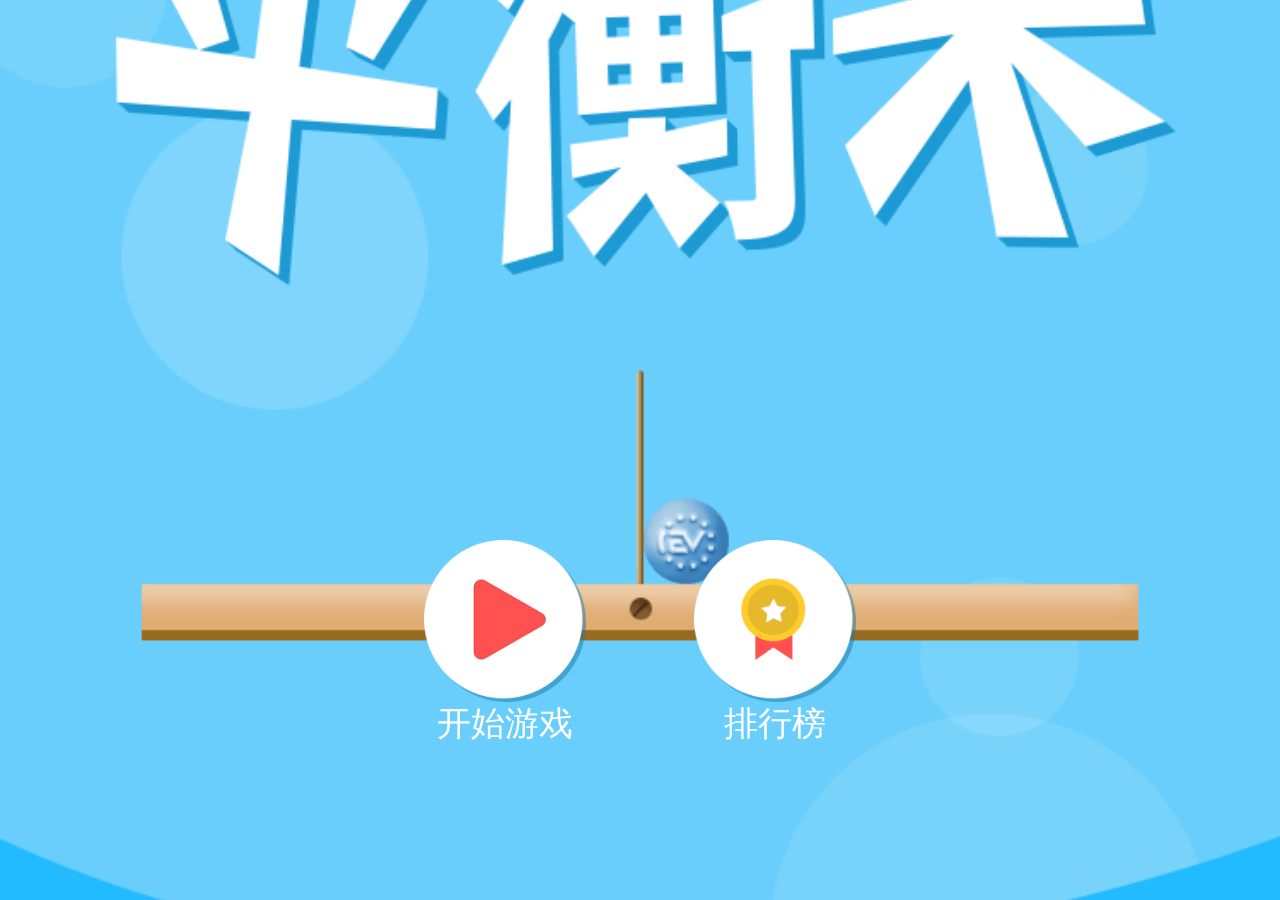
<file: index.html>
<!DOCTYPE html>
<html lang="en">
<head>
	<meta charset="UTF-8">
	<meta name="viewport" content="width=device-width, initial-scale=1,maximum-scale=1.0,user-scalable=0">
	<title>平衡木</title>
	<link rel="stylesheet" href="bar_game/css/beam.css">
	<script src="bar_game/js/jquery.min.js"></script>
	<!-- <script src="http://res.wx.qq.com/open/js/jweixin-1.0.0.js"></script> -->
	<script>
		// var _hmt = _hmt || [];
	 //    (function() {
	 //      var hm = document.createElement("script");
	 //      hm.src = "//hm.baidu.com/hm.js?08fbff2126b854cf44dd20dcfc7817ad";
	 //      var s = document.getElementsByTagName("script")[0];
	 //      s.parentNode.insertBefore(hm, s);
	 //    })();

	 //    (function(i,s,o,g,r,a,m){i['GoogleAnalyticsObject']=r;i[r]=i[r]||function(){
	 //    (i[r].q=i[r].q||[]).push(arguments)},i[r].l=1*new Date();a=s.createElement(o),
	 //    m=s.getElementsByTagName(o)[0];a.async=1;a.src=g;m.parentNode.insertBefore(a,m)
	 //    })(window,document,'script','//www.google-analytics.com/analytics.js','ga');

	 //    ga('create', 'UA-75805547-1', 'auto');
	 //    ga('send', 'pageview');
	 //    function trackEvent(category,action,opt_label,opt_value){
	 //        _hmt.push(['_trackEvent', category, action, opt_label, opt_value]);
	 //        ga('send', 'event', category, action, opt_label, opt_value);
	 //    }

		// trackEvent('平衡木游戏推广','链接打开数','访问量');

        if (!window.paper) {
            var paperScript = document.createElement('script');
            paperScript.src = "bar_game/js/paper-full.min.js";
            document.head.appendChild(paperScript);
        }
     //    var this_text = '重温经典系列No.1《平衡木》我们要重温的，也许不仅仅是游戏。';
     //    var friend_text = '最怀念的不是游戏本身，而是玩游戏的人';
     //    wx.config({
     //        debug: false, 

     //        appId: "{$signPackage['appId']}", // 必填，公众号的唯一标识

     //        timestamp: "{$signPackage['timestamp']}", // 必填，生成签名的时间戳

     //        nonceStr: "{$signPackage['nonceStr']}", // 必填，生成签名的随机串

	    //     signature: "{$signPackage['signature']}", // 必填，签名，见附录1

	    //     jsApiList: ['onMenuShareTimeline', 'onMenuShareAppMessage'] // 必填，需要使用的JS接口列表，所有JS接口列表见附录2
	    // });
	    // function share_th(){
	    // 	wx.ready(function () {
		   //      wx.onMenuShareAppMessage({
		   //          title: this_text, // 分享标题
		   //          desc: friend_text,         
		   //          link: "http://www.i-ev.com/index.php?m=activity&c=game&a=balance",
		   //          imgUrl: 'http://www.i-ev.com/statics/game/bar_game/images/blance_200.jpg',
		   //          type: 'link',
		   //          dataUrl: '',
		   //          success: function () {
		   //              trackEvent('平衡木游戏推广','分享','分享给朋友');
		   //          },
		   //          cancel: function () {

		   //          }

		   //      });
		   //      wx.onMenuShareTimeline({
		   //          title: this_text, // 分享标题
		   //          link: "http://www.i-ev.com/index.php?m=activity&c=game&a=balance",
		   //          imgUrl: 'http://www.i-ev.com/statics/game/bar_game/images/blance_200.jpg',
		   //          success: function () {
		   //              trackEvent('平衡木游戏推广','分享','分享朋友圈');
		   //          },
		   //          cancel: function () {

		   //          }
		   //      });
		   //  });
	    // }
	    // share_th();
    </script>
</head>
<body>
	<div id="loading">
		<div class="wrap">
			<h2 class="load-logo">
				<img src="bar_game/images/download-logo.png" alt="">
			</h2>
			<p>中国电动汽车跨界平台运营商</p>
			<span class='loadtext'>游戏载入中<span><i>...</i></span></span>
		</div>
	</div>
	<div class="canvas-box">
		<canvas id="canvas" resize stats hidpi="on"></canvas>
	</div>
	<div class="canvas-btn">
		<div class="btn btn-left">
			<!-- <div class="touch"></div> -->
		</div>
		<div class="btn btn-right">
			<!-- <div class="touch"></div> -->
		</div>
	</div>
	<div class="start">
		<div class="start-button">
			<div class="B start-left">
				<img src="bar_game/images/start-btn-btn.png" alt="">
				开始游戏
			</div>
			<div class="B start-right">
				<img src="bar_game/images/ranking-btn-bg.png" alt="">
				排行榜
			</div>
		</div>
	</div>
	<div class="Ranking-List">
		<span class="logo">
			<img src="bar_game/images/logo.png" alt="">
		</span>
		<h2 class="rank-tit">排行榜</h2>
		<div class="rank-me">
			<div class="rank-me-box">
				<div class="list-man">
					<span class="num">暂无</span>
					<span class="man-img">
						<img src="bar_game/images/touxiang.png" alt="">
					</span>
					<span class="man-name">
						暂无
					</span>
				</div>
				<div class="list-time">
					暂无
				</div>
			</div>
		</div>
		<ul class="rank-list"></ul>
		<!-- <div class="rank-banner" style="display: none">
			<img src="bar_game/images/ranking-banner.png" alt="">
			<span class="close-rank-banner"></span>
		</div> -->
		<span class="close-Rank"></span>
	</div>
	<div class="end">
		<div class="end-box">
			<span class="end-time"></span>
			<div class="end-courage" style="display: block">
				不错呦，继续加油哦！！
			</div>
			<!-- <div class="end-Ranking">您的最好成绩是<span class="goodtime"></span>" 位列第<span class="goodnum">计算中...</span></div> -->
			<ul class="three-list"></ul>
			<div class="end-btn">
				<div class="endB Ebtn-left">
					<img src="bar_game/images/share.png" alt="">
					分享
				</div>
				<div class="endB Ebtn-center">
					<img src="bar_game/images/ranking-end-bg.png" alt="">
					排行榜
				</div>
				<div class="endB Ebtn-right">
					<img src="bar_game/images/again-bg.png" alt="">
					重来
				</div>
			</div>
		</div>
		<div class="end-banner" data-falg="true">
			<img src="bar_game/images/ranking-banner.png" alt="">
			<!-- <div class="banner-logo">
				<img src="bar_game/images/JNClogo.png" alt="">
			</div>	
			<p class="banner-tit">聚能充APP</p>
			<p class="banner-text">下载注册送50元电费</p> -->
			<span class="close-endbanner"></span>
		</div>
		<div class="end-banner1" data-falg="true">
			<img src="bar_game/images/end-banner1bg.png" alt="">
			<span class="close-endbanner1"></span>
		</div>
	</div>
	<div class="download active-no">
		<div class="download-box">
			<div class="download-img">
				<img src="bar_game/images/download-banner.png" alt="">
			</div>
			<div class="wushi">
				<img src="bar_game/images/wushiicon.png" alt="">
			</div>
			<h2 class='download-tit'>聚能充</h2>
			<p class="download-text">做贴心的找桩充电APP</p>
			<div class="download-code">
				<div class="code-left">
					<span class="downbtn">
						<a href="http://ju.i-ev.com/index.html?source=downBalanceBeam">下载APP</a>
					</span>
					<div class="downtext">
						扫码关注聚能充公众号<br/>体验便捷式找桩充电服务
						<i></i>
					</div>
				</div>
				<div class="code-right">
					<img src="bar_game/images/JUCgongzhonghao.png" alt="">
				</div>
			</div>
			<span class="download-logo"></span>
			<span class="close-down"></span>
		</div>
	</div>
	<div class="Advertisement active-no">
		<div class="Adver-box">
			<a href="http://www.i-ev.com/huodong/wdopen">
				<img src="bar_game/images/Advertisementbg.png" alt="">
				<span class="close-Adver"></span>
			</a>
		</div>
	</div>
	<div class="ajax-load">
		<img src="bar_game/images/loading.gif" alt="">
	</div>
	<div class="start-footer" data-falg="true">
		<i>关注聚能充公众号即送50元电费</i>
		<span class="close-start-footer"></span>
	</div>
	<div class="start-footer1" data-falg="true">
		<img src="bar_game/images/startfooter1banner.png" alt="">
		<span class="close-start-footer1"></span>
	</div>
	<div class="share-box">
		<img src="bar_game/images/share_shou.png" alt="">
		<p>点击右上角<br/>告诉你的小伙伴们^_^</p>
	</div>
	<div class="rank-baer-open active-no">
			<img src="bar_game/images/rank-banner-cont.png" alt="">
			<!-- <span class="rank-code"></span> -->
			<span class="close-rankopen"></span>
		</div>
	<div class="imglist">
		<img id="wood" src="bar_game/images/wood_bg.png" alt="">
		<img id="bar" src="bar_game/images/bar_bg.png" alt="">
		<img id="pin" src="bar_game/images/pin_circle_bg.png" alt="">
	</div>
</body>
<script>
	;
    (function () {
        var cw = window.innerWidth;
        var $html = document.querySelector('html');
        if (cw > 540) {
            $html.style.fontSize = '33.75px';
        } else {
            $html.style.fontSize = cw * .05 + 'px';
        }
    })(); 
	
</script>
<script type="text/paperscript" canvas="canvas" src="bar_game/js/beam.js"></script>
<!-- <script src="bar_game/js/track.js?v=1.3"></script> -->
</html>
</file>
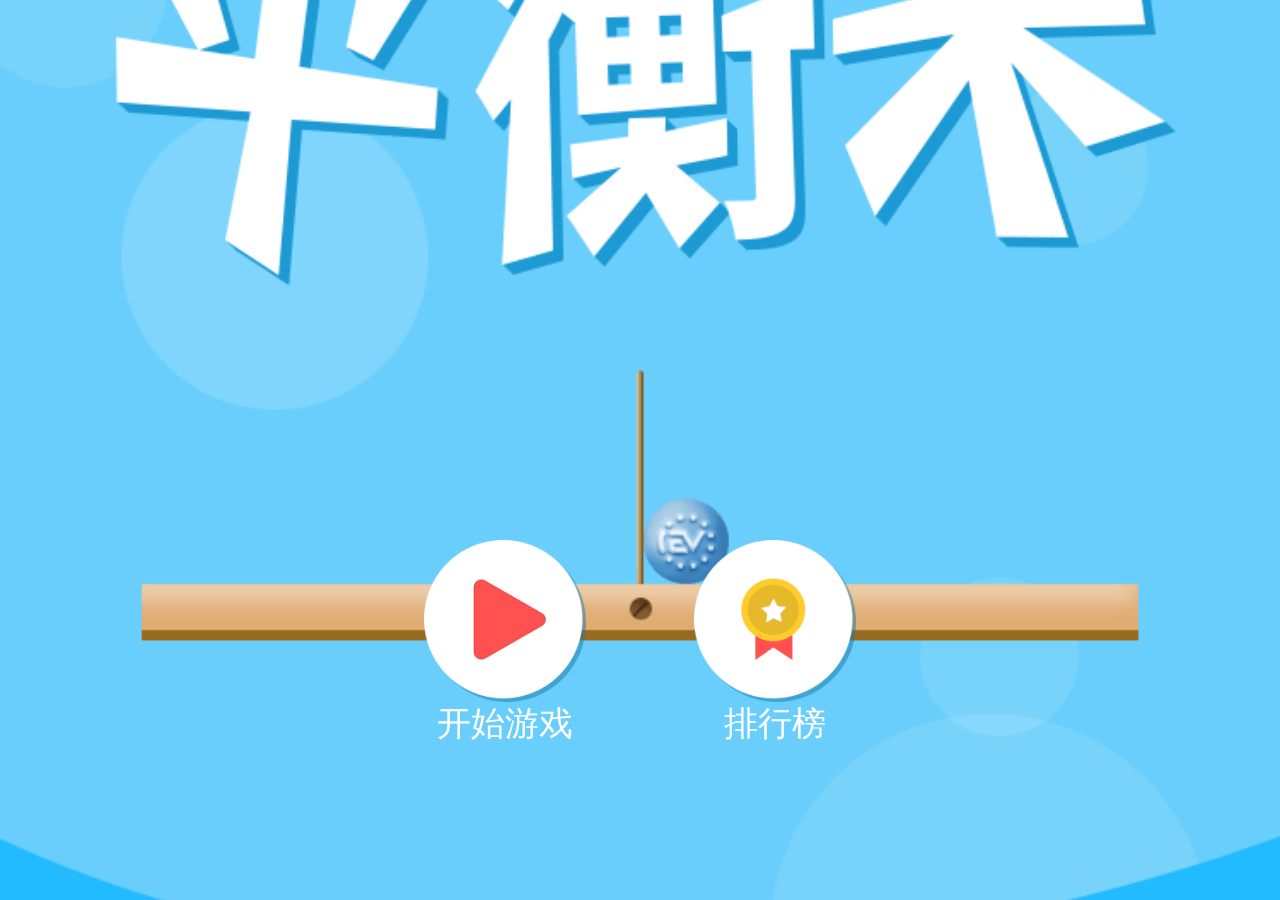
<file: balance.html>
<!DOCTYPE html>
<html lang="en">
<head>
	<meta charset="UTF-8">
	<meta name="viewport" content="width=device-width, initial-scale=1,maximum-scale=1.0,user-scalable=0">
	<title>平衡木</title>
	<link rel="stylesheet" href="bar_game/css/beam.css?v=3.2">
	<script src="bar_game/js/jquery.min.js"></script>
	<script src="http://res.wx.qq.com/open/js/jweixin-1.0.0.js"></script>
	<script>
		var _hmt = _hmt || [];
	    (function() {
	      var hm = document.createElement("script");
	      hm.src = "//hm.baidu.com/hm.js?08fbff2126b854cf44dd20dcfc7817ad";
	      var s = document.getElementsByTagName("script")[0];
	      s.parentNode.insertBefore(hm, s);
	    })();

	    (function(i,s,o,g,r,a,m){i['GoogleAnalyticsObject']=r;i[r]=i[r]||function(){
	    (i[r].q=i[r].q||[]).push(arguments)},i[r].l=1*new Date();a=s.createElement(o),
	    m=s.getElementsByTagName(o)[0];a.async=1;a.src=g;m.parentNode.insertBefore(a,m)
	    })(window,document,'script','//www.google-analytics.com/analytics.js','ga');

	    ga('create', 'UA-75805547-1', 'auto');
	    ga('send', 'pageview');
	    function trackEvent(category,action,opt_label,opt_value){
	        _hmt.push(['_trackEvent', category, action, opt_label, opt_value]);
	        ga('send', 'event', category, action, opt_label, opt_value);
	    }

		trackEvent('平衡木游戏推广','链接打开数','访问量');

        if (!window.paper) {
            var paperScript = document.createElement('script');
            paperScript.src = "bar_game/js/paper-full.min.js";
            document.head.appendChild(paperScript);
        }
        var this_text = '重温经典系列No.1《平衡木》我们要重温的，也许不仅仅是游戏。';
        var friend_text = '最怀念的不是游戏本身，而是玩游戏的人';
        wx.config({
            debug: false, 

            appId: "{$signPackage['appId']}", // 必填，公众号的唯一标识

            timestamp: "{$signPackage['timestamp']}", // 必填，生成签名的时间戳

            nonceStr: "{$signPackage['nonceStr']}", // 必填，生成签名的随机串

	        signature: "{$signPackage['signature']}", // 必填，签名，见附录1

	        jsApiList: ['onMenuShareTimeline', 'onMenuShareAppMessage'] // 必填，需要使用的JS接口列表，所有JS接口列表见附录2
	    });
	    function share_th(){
	    	wx.ready(function () {
		        wx.onMenuShareAppMessage({
		            title: this_text, // 分享标题
		            desc: friend_text,         
		            link: "http://www.i-ev.com/index.php?m=activity&c=game&a=balance",
		            imgUrl: 'http://www.i-ev.com/statics/game/bar_game/images/blance_200.jpg',
		            type: 'link',
		            dataUrl: '',
		            success: function () {
		                trackEvent('平衡木游戏推广','分享','分享给朋友');
		            },
		            cancel: function () {

		            }

		        });
		        wx.onMenuShareTimeline({
		            title: this_text, // 分享标题
		            link: "http://www.i-ev.com/index.php?m=activity&c=game&a=balance",
		            imgUrl: 'http://www.i-ev.com/statics/game/bar_game/images/blance_200.jpg',
		            success: function () {
		                trackEvent('平衡木游戏推广','分享','分享朋友圈');
		            },
		            cancel: function () {

		            }
		        });
		    });
	    }
	    share_th();
    </script>
</head>
<body>
	<div id="loading">
		<div class="wrap">
			<h2 class="load-logo">
				<img src="bar_game/images/download-logo.png" alt="">
			</h2>
			<p>中国电动汽车跨界平台运营商</p>
			<span class='loadtext'>游戏载入中<span><i>...</i></span></span>
		</div>
	</div>
	<div class="canvas-box">
		<canvas id="canvas" resize stats hidpi="on"></canvas>
	</div>
	<div class="canvas-btn">
		<div class="btn btn-left">
			<!-- <div class="touch"></div> -->
		</div>
		<div class="btn btn-right">
			<!-- <div class="touch"></div> -->
		</div>
	</div>
	<div class="start">
		<div class="start-button">
			<div class="B start-left">
				<img src="bar_game/images/start-btn-btn.png" alt="">
				开始游戏
			</div>
			<div class="B start-right">
				<img src="bar_game/images/ranking-btn-bg.png" alt="">
				排行榜
			</div>
		</div>
	</div>
	<div class="Ranking-List">
		<span class="logo">
			<img src="bar_game/images/logo.png" alt="">
		</span>
		<h2 class="rank-tit">排行榜</h2>
		<div class="rank-me">
			<div class="rank-me-box">
				<div class="list-man">
					<span class="num">暂无</span>
					<span class="man-img">
						<img src="bar_game/images/touxiang.png" alt="">
					</span>
					<span class="man-name">
						暂无
					</span>
				</div>
				<div class="list-time">
					暂无
				</div>
			</div>
		</div>
		<ul class="rank-list"></ul>
		<!-- <div class="rank-banner" style="display: none">
			<img src="bar_game/images/ranking-banner.png" alt="">
			<span class="close-rank-banner"></span>
		</div> -->
		<span class="close-Rank"></span>
	</div>
	<div class="end">
		<div class="end-box">
			<span class="end-time"></span>
			<div class="end-courage">
				不错呦，继续加油哦！！
			</div>
			<div class="end-Ranking">您的最好成绩是<span class="goodtime"></span>" 位列第<span class="goodnum">计算中...</span></div>
			<ul class="three-list"></ul>
			<div class="end-btn">
				<div class="endB Ebtn-left">
					<img src="bar_game/images/share.png" alt="">
					分享
				</div>
				<div class="endB Ebtn-center">
					<img src="bar_game/images/ranking-end-bg.png" alt="">
					排行榜
				</div>
				<div class="endB Ebtn-right">
					<img src="bar_game/images/again-bg.png" alt="">
					重来
				</div>
			</div>
		</div>
		<div class="end-banner" data-falg="true">
			<img src="bar_game/images/ranking-banner.png" alt="">
			<!-- <div class="banner-logo">
				<img src="bar_game/images/JNClogo.png" alt="">
			</div>	
			<p class="banner-tit">聚能充APP</p>
			<p class="banner-text">下载注册送50元电费</p> -->
			<span class="close-endbanner"></span>
		</div>
		<div class="end-banner1" data-falg="true">
			<img src="bar_game/images/end-banner1bg.png" alt="">
			<span class="close-endbanner1"></span>
		</div>
	</div>
	<div class="download active-no">
		<div class="download-box">
			<div class="download-img">
				<img src="bar_game/images/download-banner.png" alt="">
			</div>
			<div class="wushi">
				<img src="bar_game/images/wushiicon.png" alt="">
			</div>
			<h2 class='download-tit'>聚能充</h2>
			<p class="download-text">做贴心的找桩充电APP</p>
			<div class="download-code">
				<div class="code-left">
					<span class="downbtn">
						<a href="http://ju.i-ev.com/index.html?source=downBalanceBeam">下载APP</a>
					</span>
					<div class="downtext">
						扫码关注聚能充公众号<br/>体验便捷式找桩充电服务
						<i></i>
					</div>
				</div>
				<div class="code-right">
					<img src="bar_game/images/JUCgongzhonghao.png" alt="">
				</div>
			</div>
			<span class="download-logo"></span>
			<span class="close-down"></span>
		</div>
	</div>
	<div class="Advertisement active-no">
		<div class="Adver-box">
			<a href="http://www.i-ev.com/huodong/wdopen">
				<img src="bar_game/images/Advertisementbg.png" alt="">
				<span class="close-Adver"></span>
			</a>
		</div>
	</div>
	<div class="ajax-load">
		<img src="bar_game/images/loading.gif" alt="">
	</div>
	<div class="start-footer" data-falg="true">
		<i>关注聚能充公众号即送50元电费</i>
		<span class="close-start-footer"></span>
	</div>
	<div class="start-footer1" data-falg="true">
		<img src="bar_game/images/startfooter1banner.png" alt="">
		<span class="close-start-footer1"></span>
	</div>
	<div class="share-box">
		<img src="bar_game/images/share_shou.png" alt="">
		<p>点击右上角<br/>告诉你的小伙伴们^_^</p>
	</div>
	<div class="rank-baer-open active-no">
			<img src="bar_game/images/rank-banner-cont.png" alt="">
			<!-- <span class="rank-code"></span> -->
			<span class="close-rankopen"></span>
		</div>
	<div class="imglist">
		<img id="wood" src="bar_game/images/wood_bg.png" alt="">
		<img id="bar" src="bar_game/images/bar_bg.png" alt="">
		<img id="pin" src="bar_game/images/pin_circle_bg.png" alt="">
	</div>
</body>
<script>
	;
    (function () {
        var cw = window.innerWidth;
        var $html = document.querySelector('html');
        if (cw > 540) {
            $html.style.fontSize = '33.75px';
        } else {
            $html.style.fontSize = cw * .05 + 'px';
        }
    })(); 
	
</script>
<script type="text/paperscript" canvas="canvas" src="bar_game/js/beam.js?v=2.5"></script>
<script src="bar_game/js/track.js?v=1.3"></script>
</html>
</file>
<file: bar_game/css/beam.css>
* {
  margin: 0;
  padding: 0;
  list-style: none;
  box-sizing: border-box;
}
a {
  text-decoration: none;
}
html {
  width: 100%;
  height: 100%;
}
body {
  font-family: 'Helvetica Neue', Helvetica, 'PingFang SC', 'Hiragino Sans GB', 'Microsoft YaHei', Arial, sans-serif;
  background: #e0e0f1;
  width: 100%;
  height: 100%;
  overflow: hidden;
}
img {
  display: block;
  border: none;
}
.imglist {
  background: red;
}
.imglist > img {
  opacity: 0;
}
.canvas-box {
  width: 100%;
  height: 100%;
  overflow: hidden;
}
.loadtext span {
  display: inline-block;
  width: 1rem;
  height: 1rem;
  vertical-align: -0.25rem;
}
.loadtext i {
  display: inline-block;
  width: 1rem;
  height: 1rem;
  float: left;
  line-height: 1;
  text-align: justify;
  overflow: hidden;
  -webkit-animation: dot 1s infinite step-start both;
  animation: dot 1s infinite step-start both;
}
@keyframes dot {
  33% {
    width: 0.2rem;
  }
  66% {
    width: 0.5rem;
  }
}
@-webkit-keyframes dot {
  33% {
    width: 0.2rem;
  }
  66% {
    width: 0.5rem;
  }
}
#loading {
  position: absolute;
  top: 0;
  right: 0;
  bottom: 0;
  left: 0;
  line-height: 3rem;
  text-align: center;
  background: #69cefb;
  display: block;
  z-index: 999;
}
#loading .wrap {
  width: 100%;
  height: 100%;
  position: relative;
}
#loading .load-logo {
  width: 9.33333333rem;
  height: 7.46666667rem;
  padding-top: 4.66666667rem;
  margin: 0 auto;
}
#loading .load-logo img {
  width: 100%;
}
#loading p {
  height: 1.06666667rem;
  line-height: 1.06666667rem;
  text-align: center;
  font-size: 0.74666667rem;
  color: #fff;
}
#loading .loadtext {
  display: block;
  height: 2rem;
  line-height: 2rem;
  text-align: center;
  color: #fff;
  margin-top: 4.26666667rem;
}
.ajax-load {
  position: absolute;
  top: 0;
  bottom: 0;
  left: 0;
  right: 0;
  display: none;
  z-index: 9999;
}
.ajax-load img {
  display: block;
  width: 3rem;
  position: absolute;
  top: 0;
  bottom: 0;
  left: 0;
  right: 0;
  margin: auto;
}
.imglist {
  width: 0;
  height: 0;
  opacity: 0;
  overflow: hidden;
}
.canvas-btn {
  width: 15.46666667rem;
  height: 6.13333333rem;
  position: absolute;
  bottom: 4.26666667rem;
  left: 50%;
  margin-left: -7.73333333rem;
}
.canvas-btn .btn {
  width: 6.13333333rem;
  height: 6.13333333rem;
}
.canvas-btn .btn .touch {
  width: 100%;
  height: 100%;
}
.canvas-btn .btn.btn-left {
  float: left;
  background: url(../images/btn-left-bg.png) no-repeat center center / contain;
}
.canvas-btn .btn.btn-right {
  float: right;
  background: url(../images/btn-right-bg.png) no-repeat center center / contain;
}
/*开始游戏*/
.start {
  position: absolute;
  top: 0;
  left: 0;
  right: 0;
  bottom: 0;
  display: none;
  z-index: 7;
  background: url(../images/start-bg.png) no-repeat center center / cover;
}
.start .start-button {
  width: 12.8rem;
  height: 6.4rem;
  position: absolute;
  bottom: 4.26666667rem;
  left: 50%;
  color: #fff;
  margin-left: -6.4rem;
}
.start .start-button .B {
  width: 4.8rem;
  height: 100%;
  text-align: center;
  padding-top: 4.8rem;
  float: left;
  position: relative;
}
.start .start-button .B > img {
  display: block;
  width: 100%;
  position: absolute;
  top: 0;
  left: 0;
}
.start .start-button .B.start-right {
  float: right;
}
.start-footer {
  width: 100%;
  height: 2.61333333rem;
  background: #3e8dd9;
  position: absolute;
  bottom: 0;
  color: #fff;
  z-index: 6;
  text-align: center;
  line-height: 2.61333333rem;
  font-size: 1.12rem;
}
.start-footer .close-start-footer {
  display: block;
  width: 1.06666667rem;
  height: 1.06666667rem;
  background: url(../images/start-footer-close.png) no-repeat center center / contain;
  position: absolute;
  right: 0.53333333rem;
  top: 0.53333333rem;
}
.start-footer1 {
  width: 100%;
  height: 2.61333333rem;
  position: absolute;
  bottom: 0;
  z-index: 6;
  display: none;
}
.start-footer1 > img {
  display: block;
  width: 100%;
}
.start-footer1 .close-start-footer1 {
  display: block;
  width: 1.06666667rem;
  height: 1.06666667rem;
  background: url(../images/start-footer-close.png) no-repeat center center / contain;
  position: absolute;
  right: 0.53333333rem;
  top: 0.53333333rem;
}
.end {
  position: absolute;
  top: 0;
  right: 0;
  left: 0;
  bottom: 0;
  background: rgba(0, 0, 0, 0.6);
  display: none;
  z-index: 8;
}
.end .end-box {
  width: 16rem;
  height: 21.33333333rem;
  background: #fff;
  border-radius: 0.16rem;
  position: absolute;
  top: 3rem;
  right: 0;
  left: 0;
  margin: auto;
  padding-top: 4.53333333rem;
}
.end .end-box .end-time {
  display: block;
  width: 9.33333333rem;
  height: 4rem;
  background: #ff5150;
  border-radius: 0.13333333rem;
  position: absolute;
  top: -0.4rem;
  left: 3.33333333rem;
  text-align: center;
  line-height: 4rem;
  font-size: 2.66666667rem;
  color: #fff;
}
.end .end-box .end-Ranking {
  width: 100%;
  height: 2.66666667rem;
  line-height: 2.66666667rem;
  font-size: 0.96rem;
  color: #ff5150;
  text-align: center;
}
.end .end-box .end-courage {
  width: 100%;
  height: 1.33333333rem;
  line-height: 1.33333333rem;
  font-size: 1.06666667rem;
  color: #ff5150;
  text-align: center;
  display: none;
}
.end .end-box .three-list {
  padding: 0 0.8rem;
  margin-top: 0.26666667rem;
}
.end .end-box .three-list li {
  width: 100%;
  height: 2.66666667rem;
  border-bottom: 1px solid #ececec;
  padding: 0.26666667rem 0 0.26666667rem 1.86666667rem;
}
.end .end-box .three-list li .list-man {
  width: 8.8rem;
  height: 2.13333333rem;
  border-right: 1px solid #ececec;
  float: left;
}
.end .end-box .three-list li .list-man .man-img {
  display: block;
  width: 2.13333333rem;
  height: 2.13333333rem;
  border-radius: 50%;
  overflow: hidden;
  float: left;
}
.end .end-box .three-list li .list-man .man-img img {
  display: block;
  width: 100%;
}
.end .end-box .three-list li .list-man .man-name {
  width: 6.5rem;
  height: 100%;
  line-height: 2.13333333rem;
  float: left;
  color: #999;
  padding-left: 0.53333333rem;
  font-size: 0.96rem;
  display: block;
  white-space: nowrap;
  overflow: hidden;
  text-overflow: ellipsis;
}
.end .end-box .three-list li .list-time {
  width: 3.46666667rem;
  height: 100%;
  font-size: 1.06666667rem;
  color: #ff5150;
  float: right;
  line-height: 2.13333333rem;
  text-align: center;
}
.end .end-box .three-list li:nth-of-type(1) {
  background: url(../images/number1.png) no-repeat left center / 1.33333333rem 1.73333333rem;
}
.end .end-box .three-list li:nth-of-type(2) {
  background: url(../images/number2.png) no-repeat left center / 1.33333333rem 1.73333333rem;
}
.end .end-box .three-list li:nth-of-type(3) {
  background: url(../images/number3.png) no-repeat left center / 1.33333333rem 1.73333333rem;
}
.end .end-box .end-btn {
  width: 12.26666667rem;
  height: 4.26666667rem;
  position: absolute;
  bottom: 0.53333333rem;
  left: 50%;
  margin-left: -6.13333333rem;
}
.end .end-box .end-btn .endB {
  width: 2.93333333rem;
  height: 100%;
  padding-top: 3.2rem;
  text-align: center;
  position: relative;
  float: left;
  font-size: 0.8rem;
}
.end .end-box .end-btn .endB img {
  display: block;
  width: 100%;
  position: absolute;
  top: 0;
  left: 0;
  color: 666;
}
.end .end-box .end-btn .endB.Ebtn-center {
  margin: 0 1.73333333rem;
}
.end .end-banner {
  width: 100%;
  height: 5.22666667rem;
  background: #69cefb;
  position: absolute;
  bottom: 0;
  left: 0;
  line-height: 5.22666667rem;
  color: #fff;
  padding-left: 6.13333333rem;
}
.end .end-banner > img {
  display: block;
  width: 100%;
  position: absolute;
  left: 0;
  top: 0;
}
.end .end-banner .banner-logo {
  width: 5.28rem;
  height: 100%;
  position: absolute;
  top: 0;
  left: 0;
  background: rgba(255, 255, 255, 0.3);
}
.end .end-banner .banner-logo img {
  width: 3.81333333rem;
  position: absolute;
  top: 0;
  right: 0;
  bottom: 0;
  left: 0;
  margin: auto;
}
.end .end-banner .banner-tit {
  height: 2.66666667rem;
  line-height: 1.33333333rem;
  width: 100%;
  padding-top: 1.06666667rem;
  font-size: 1.70666667rem;
}
.end .end-banner .banner-text {
  line-height: 2.13333333rem;
}
.end .end-banner .close-endbanner {
  display: block;
  width: 1.33333333rem;
  height: 1.33333333rem;
  background: url(../images/start-footer-close.png) no-repeat center center / contain;
  position: absolute;
  right: 0.53333333rem;
  top: 0.53333333rem;
  z-index: 9;
}
.end .end-banner1 {
  width: 100%;
  height: 5.22666667rem;
  position: absolute;
  bottom: 0;
  left: 0;
  display: none;
}
.end .end-banner1 > img {
  display: block;
  width: 100%;
}
.end .end-banner1 .close-endbanner1 {
  display: block;
  width: 1.33333333rem;
  height: 1.33333333rem;
  background: url(../images/start-footer-close.png) no-repeat center center / contain;
  position: absolute;
  right: 0.53333333rem;
  top: 0.53333333rem;
  z-index: 9;
}
.Ranking-List {
  position: absolute;
  top: 0;
  right: 0;
  bottom: 0;
  left: 0;
  background: #ebebf5;
  display: none;
  z-index: 99;
  padding: 1.22666667rem 1.2rem 0;
}
.Ranking-List .logo {
  display: block;
  width: 6rem;
  height: 1.33333333rem;
  margin: 0 auto;
}
.Ranking-List .logo img {
  width: 100%;
}
.Ranking-List .rank-tit {
  width: 10.66666667rem;
  height: 2.13333333rem;
  line-height: 2.13333333rem;
  padding-left: 4.16rem;
  margin: 0.26666667rem auto 0;
  font-size: 1.28rem;
  color: #fff;
  font-weight: 400;
  background: url(../images/rank_titbg.png) no-repeat center center / contain;
}
.Ranking-List .rank-me {
  width: 100%;
  height: 3.89333333rem;
  background: #f6f6f6;
  margin-top: 0.93333333rem;
  padding: 0 1.33333333rem;
}
.Ranking-List .rank-me-box {
  width: 100%;
  height: 100%;
  padding: 0.66666667rem 0 0.66666667rem 1.86666667rem;
  position: relative;
}
.Ranking-List .rank-me-box .list-man {
  width: 9.06666667rem;
  height: 2.13333333rem;
  border-right: 1px solid #ececec;
  float: left;
}
.Ranking-List .rank-me-box .list-man .num {
  display: block;
  width: 1.86666667rem;
  height: 100%;
  text-align: center;
  line-height: 3.46666667rem;
  font-size: 0.85333333rem;
  color: #ff5150;
  position: absolute;
  left: 0;
  top: 0;
}
.Ranking-List .rank-me-box .list-man .man-img {
  display: block;
  width: 2.13333333rem;
  height: 2.13333333rem;
  border-radius: 50%;
  overflow: hidden;
  float: left;
}
.Ranking-List .rank-me-box .list-man .man-img img {
  display: block;
  width: 100%;
}
.Ranking-List .rank-me-box .list-man .man-name {
  width: 6.5rem;
  height: 100%;
  line-height: 2.13333333rem;
  float: left;
  color: #999;
  padding-left: 0.53333333rem;
  font-size: 0.96rem;
  display: block;
  white-space: nowrap;
  overflow: hidden;
  text-overflow: ellipsis;
}
.Ranking-List .rank-me-box .list-time {
  width: 3.46666667rem;
  height: 100%;
  font-size: 1.06666667rem;
  color: #ff5150;
  float: right;
  line-height: 2.13333333rem;
  text-align: center;
}
.Ranking-List .rank-list {
  width: 100%;
  height: 18.93333333rem;
  margin-top: 2px;
  background: #fff;
  padding: 0 1.33333333rem;
  overflow: auto;
}
.Ranking-List .rank-list li {
  height: 3.46666667rem;
  border-bottom: 1px solid #ececec;
  padding: 0.66666667rem 0 0.66666667rem 1.86666667rem;
  position: relative;
}
.Ranking-List .rank-list li .num {
  display: block;
  width: 1.86666667rem;
  height: 100%;
  text-align: center;
  line-height: 3.46666667rem;
  font-size: 0.85333333rem;
  color: #333;
  position: absolute;
  left: 0;
  top: 0;
}
.Ranking-List .rank-list li .list-man {
  width: 9.06666667rem;
  height: 2.13333333rem;
  border-right: 1px solid #ececec;
  float: left;
}
.Ranking-List .rank-list li .list-man .man-img {
  display: block;
  width: 2.13333333rem;
  height: 2.13333333rem;
  border-radius: 50%;
  overflow: hidden;
  float: left;
}
.Ranking-List .rank-list li .list-man .man-img img {
  display: block;
  width: 100%;
}
.Ranking-List .rank-list li .list-man .man-name {
  width: 6.5rem;
  height: 100%;
  line-height: 2.13333333rem;
  float: left;
  color: #999;
  padding-left: 0.53333333rem;
  font-size: 0.96rem;
  display: block;
  white-space: nowrap;
  overflow: hidden;
  text-overflow: ellipsis;
}
.Ranking-List .rank-list li .list-time {
  width: 3.46666667rem;
  height: 100%;
  font-size: 1.06666667rem;
  color: #ff5150;
  float: right;
  line-height: 2.13333333rem;
  text-align: center;
}
.Ranking-List .rank-list li:nth-of-type(1) {
  background: url(../images/number1.png) no-repeat 0.26666667rem center / 1.33333333rem 1.73333333rem;
}
.Ranking-List .rank-list li:nth-of-type(1) .num {
  display: none;
}
.Ranking-List .rank-list li:nth-of-type(2) {
  background: url(../images/number2.png) no-repeat 0.26666667rem center / 1.33333333rem 1.73333333rem;
}
.Ranking-List .rank-list li:nth-of-type(2) .num {
  display: none;
}
.Ranking-List .rank-list li:nth-of-type(3) {
  background: url(../images/number3.png) no-repeat 0.26666667rem center / 1.33333333rem 1.73333333rem;
}
.Ranking-List .rank-list li:nth-of-type(3) .num {
  display: none;
}
.Ranking-List .close-Rank {
  display: block;
  width: 1.33333333rem;
  height: 1.33333333rem;
  background: url(../images/ranking_close-bg.png) no-repeat center center / contain;
  position: absolute;
  top: 0.53333333rem;
  right: 0.53333333rem;
}
.Advertisement {
  position: absolute;
  top: 0;
  right: 0;
  bottom: 0;
  left: 0;
  background: rgba(0, 0, 0, 0.6);
  z-index: 9;
}
.Advertisement .Adver-box {
  width: 17.92rem;
  height: 29.49333333rem;
  position: absolute;
  top: 0;
  right: 0;
  bottom: 0;
  left: 0;
  margin: auto;
  background: url(../images/Advertisementbg.png) no-repeat center center / contain;
}
.Advertisement .Adver-box a {
  display: block;
  width: 100%;
  height: 100%;
  position: relative;
}
.Advertisement .Adver-box a > img {
  display: block;
  width: 100%;
}
.Advertisement .Adver-box a .close-Adver {
  display: block;
  width: 1.33333333rem;
  height: 1.33333333rem;
  position: absolute;
  top: 0.5rem;
  right: 0.5rem;
  background: url(../images/close-down.png) no-repeat center center / contain;
}
.download {
  position: absolute;
  top: 0;
  right: 0;
  bottom: 0;
  left: 0;
  background: rgba(0, 0, 0, 0.6);
  z-index: 9;
}
.download .download-box {
  width: 17.92rem;
  height: 29.49333333rem;
  background-color: #69cefb;
  position: absolute;
  top: 0;
  right: 0;
  bottom: 0;
  left: 0;
  margin: auto;
}
.download .download-box .download-img {
  width: 15.12rem;
  height: 13.30666667rem;
  margin: 1.33333333rem auto;
}
.download .download-box .download-img img {
  width: 100%;
}
.download .download-box .wushi {
  width: 5.70666667rem;
  height: 5.70666667rem;
  position: absolute;
  top: 1.2rem;
  right: 2.4rem;
}
.download .download-box .wushi img {
  display: block;
  width: 100%;
}
.download .download-box .download-tit {
  height: 1.6rem;
  line-height: 1.6rem;
  text-align: center;
  color: #fff;
  font-weight: 400;
  font-size: 1.92rem;
}
.download .download-box .download-text {
  text-align: center;
  color: #fff;
  font-size: 1.28rem;
}
.download .download-box .download-code {
  width: 16.74666667rem;
  height: 7.2rem;
  background: rgba(255, 255, 255, 0.2);
  border-radius: 0.13333333rem;
  margin: 0.53333333rem auto 0;
  padding: 0.53333333rem 0.26666667rem;
}
.download .download-box .download-code .code-left {
  width: 9.86666667rem;
  height: 100%;
  float: left;
}
.download .download-box .download-code .code-left .downbtn {
  display: block;
  height: 2.4rem;
  line-height: 2.4rem;
  border-radius: 0.16rem;
  font-size: 1.28rem;
  position: relative;
  color: #25bbff;
  background: url(../images/downloadbtn.png) no-repeat center center / contain;
  margin-top: 1.2rem;
}
.download .download-box .download-code .code-left .downbtn a {
  display: block;
  width: 100%;
  height: 100%;
  position: absolute;
  top: 0;
  left: 0;
  color: #25bbff;
  padding-left: 3.46666667rem;
}
.download .download-box .download-code .code-left .downtext {
  text-align: right;
  font-size: 0.64rem;
  color: #666;
  margin-top: 0.53333333rem;
  position: relative;
  padding-right: 0.48rem;
  line-height: 0.8rem;
}
.download .download-box .download-code .code-left .downtext i {
  display: block;
  width: 0.42666667rem;
  height: 0.53333333rem;
  background: url(../images/arrowright.png) no-repeat center center / contain;
  position: absolute;
  top: 0.16rem;
  right: 0;
}
.download .download-box .download-code .code-right {
  width: 6rem;
  height: 100%;
  float: right;
}
.download .download-box .download-code .code-right img {
  width: 100%;
}
.download .download-box .download-logo {
  display: block;
  width: 5.01333333rem;
  height: 1.41333333rem;
  background: url(../images/download-logo.png) no-repeat center center / contain;
  margin: 0.53333333rem auto 0;
}
.download .close-down {
  display: block;
  width: 1.33333333rem;
  height: 1.33333333rem;
  position: absolute;
  top: 0.5rem;
  right: 0.5rem;
  background: url(../images/close-down.png) no-repeat center center / contain;
}
.share-box {
  position: absolute;
  top: 0;
  right: 0;
  bottom: 0;
  left: 0;
  background: rgba(0, 0, 0, 0.7);
  z-index: 99;
  display: none;
}
.share-box > img {
  display: block;
  width: 4.72rem;
  height: 9.89333333rem;
  position: absolute;
  top: 0.53333333rem;
  right: 0.53333333rem;
}
.share-box > p {
  width: 100%;
  height: 5rem;
  text-align: center;
  font-size: 1.06666667rem;
  color: #fff;
  line-height: 2rem;
  position: absolute;
  top: 0;
  right: 0;
  bottom: 0;
  left: 0;
  margin: auto;
}
.rank-banner {
  width: 100%;
  height: 5.22666667rem;
  position: absolute;
  left: 0;
  bottom: 0;
}
.rank-banner img {
  display: block;
  width: 100%;
}
.rank-banner .close-rank-banner {
  display: block;
  width: 1.3rem;
  height: 1.3rem;
  background: url(../images/start-footer-close.png) no-repeat center center / contain;
  position: absolute;
  right: 0.53333333rem;
  top: 0.53333333rem;
}
.rank-baer-open {
  position: absolute;
  top: 0;
  bottom: 0;
  left: 0;
  right: 0;
  background: rgba(0, 0, 0, 0.8);
  z-index: 99;
}
.rank-baer-open img {
  display: block;
  width: 12.66666667rem;
  position: absolute;
  top: 0;
  left: 0;
  right: 0;
  bottom: 0;
  margin: auto;
}
.rank-baer-open .close-rankopen {
  display: block;
  width: 1.33333333rem;
  height: 1.33333333rem;
  position: absolute;
  top: 1.86666667rem;
  right: 1.6rem;
  background: url(../images/close-down.png) no-repeat center center / contain;
}
.active {
  -webkit-animation: downl .2s ease;
  animation: downl .2s ease;
}
.active-no {
  -webkit-transform: scale(0, 0);
  transform: scale(0, 0);
}
@keyframes shoustart {
  0% {
    left: 1.6rem;
    transform: scale(1, 1);
  }
  10%,
  40% {
    left: 1.6rem;
    transform: scale(1.1, 1.1);
  }
  90% {
    left: 6.66666667rem;
    transform: scale(1.1, 1.1);
  }
  100% {
    left: 6.66666667rem;
    transform: scale(1, 1);
  }
}
@-webkit-keyframes shoustart {
  0% {
    left: 1.6rem;
    -webkit-transform: scale(1.1, 1.1);
  }
  10%,
  40% {
    left: 1.6rem;
    -webkit-transform: scale(1, 1);
  }
  90% {
    left: 6.66666667rem;
    -webkit-transform: scale(1.1, 1.1);
  }
  100% {
    left: 6.66666667rem;
    -webkit-transform: scale(1, 1);
  }
}
@keyframes qiu {
  0% {
    left: 50%;
  }
  30%,
  70% {
    left: 30%;
  }
  100% {
    left: 50%;
  }
}
@-webkit-keyframes qiu {
  0% {
    left: 50%;
  }
  30%,
  70% {
    left: 30%;
  }
  100% {
    left: 50%;
  }
}
@keyframes downl {
  0% {
    transform: scale(0, 0);
  }
  80% {
    transform: scale(1.1, 1.1);
  }
  100% {
    transform: scale(1, 1);
  }
}
@-webkit-keyframes downl {
  0% {
    -webkit-transform: scale(0, 0);
  }
  80% {
    -webkit-transform: scale(1.1, 1.1);
  }
  100% {
    -webkit-transform: scale(1, 1);
  }
}
</file>
